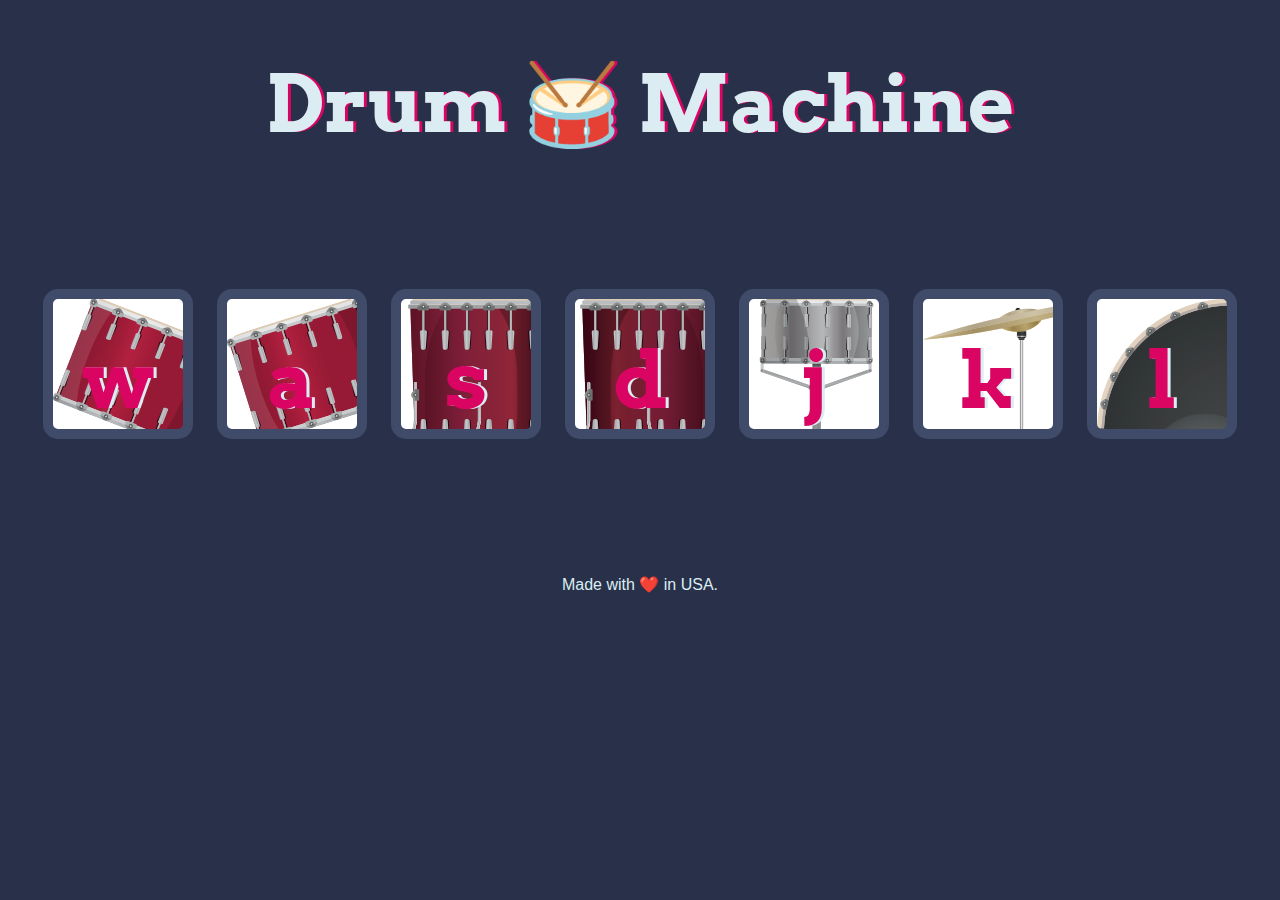
<file: Drum Machine/index.html>
<!DOCTYPE html>
<html lang="en" dir="ltr">

<head>
  <meta charset="utf-8">
  <title>Drum Kit</title>
  <link rel="stylesheet" href="styles.css">
  <link href="https://fonts.googleapis.com/css?family=Arvo" rel="stylesheet">
</head>

<body>

  <h1 id="title">Drum 🥁 Machine</h1>
  <div class="set">
    <button class="w drum">w</button>
    <button class="a drum">a</button>
    <button class="s drum">s</button>
    <button class="d drum">d</button>
    <button class="j drum">j</button>
    <button class="k drum">k</button>
    <button class="l drum">l</button>
  </div>


  <footer>
    Made with ❤️ in USA.
  </footer>

  <script src="index.js" charset="utf-8">

  </script>
</body>

</html>
</file>
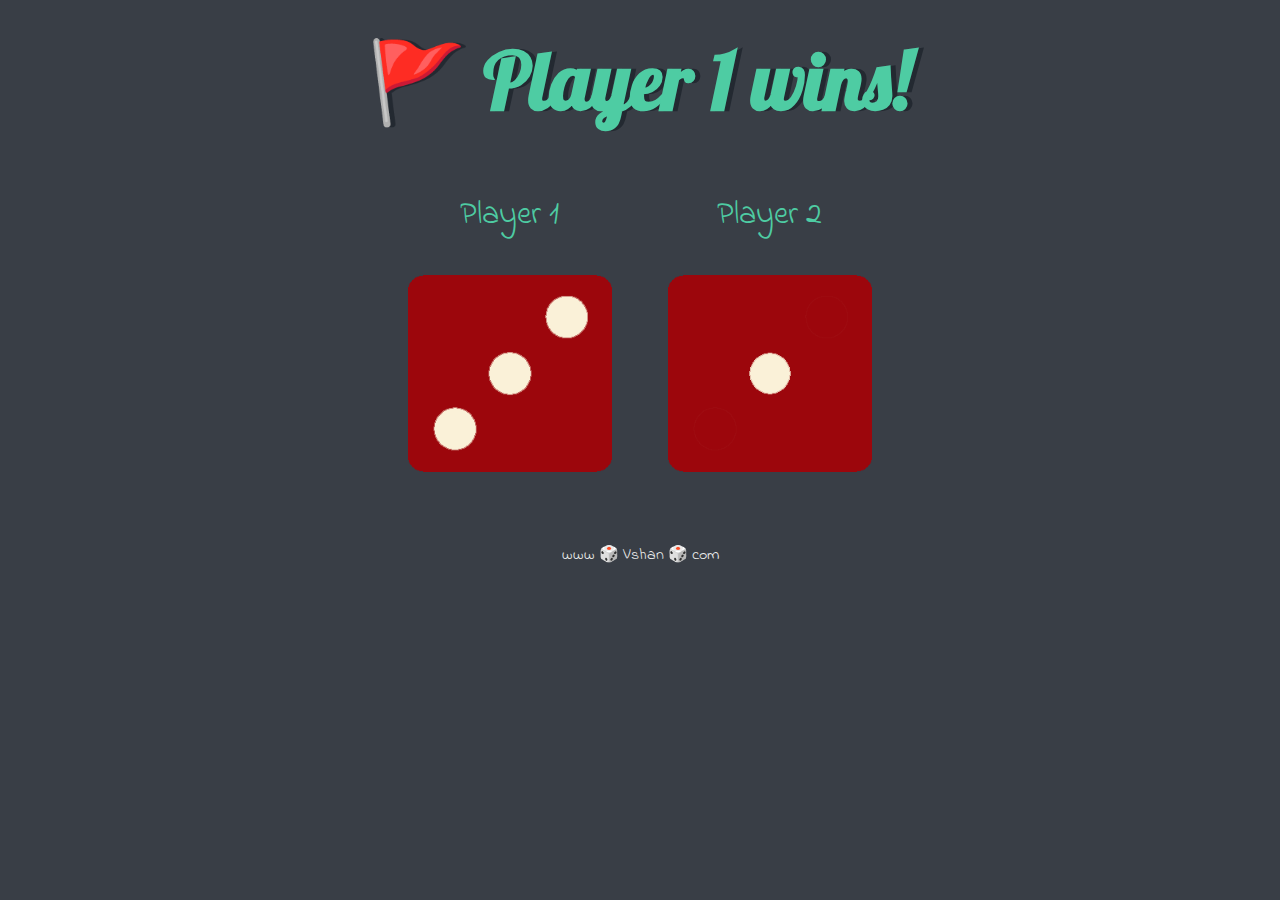
<file: Dicee Challenge/dicee.html>
<!DOCTYPE html>
<html lang="en" dir="ltr">
  <head>
    <meta charset="utf-8">
    <title>Dicee</title>
    <link rel="stylesheet" href="styles.css">
    <link href="https://fonts.googleapis.com/css?family=Indie+Flower|Lobster" rel="stylesheet">
    <link rel="icon" href="https://encrypted-tbn0.gstatic.com/images?q=tbn:ANd9GcSviEhXFVd39CkFj33eb1ysxx1h8tXDoi4YmZuL_Rn6mbwubY1O7g">
  </head>
  <body>

    <div class="container" id="wow">
      <h1>Refresh Me</h1>

      <div class="dice">
        <p>Player 1</p>
        <img class="img1" src="./images/dice6.png">
      </div>

      <div class="dice">
        <p>Player 2</p>
        <img class="img2" src="./images/dice6.png">
      </div>

    </div>

  <script src="index.js" charset="utf-8"></script>
  </body>

  <footer>
    www 🎲 Vshan 🎲 com
  </footer>
</html>
</file>
<file: Drum Machine/styles.css>
body {
  text-align: center;
  background-color: #283149;
}

h1 {
  font-size: 5rem;
  color: #DBEDF3;
  font-family: "Arvo", cursive;
  text-shadow: 3px 0 #DA0463;

}

footer {
  color: #DBEDF3;
  font-family: sans-serif;
}

.w {
  background-image: url('./images/tom1.png');
}

.a {
  background-image: url('./images/tom2.png');
}

.s {
  background-image: url('./images/tom3.png');
}

.d {
  background-image: url('./images/tom4.png');
}

.j {
  background-image: url('./images/snare.png');

}

.k {
  background-image: url('./images/crash.png');

}

.l {
  background-image: url('./images/kick.png');
}

.set {
  margin: 10% auto;
}

.game-over {
  background-color: red;
  opacity: 0.8;
}

.pressed {
  box-shadow: 0 3px 4px 0 #DBEDF3;
  opacity: 0.5;
}

.red {
  color: red;
}

.drum {
  outline: none;
  border: 10px solid #404B69;
  font-size: 5rem;
  font-family: 'Arvo', cursive;
  line-height: 2;
  font-weight: 900;
  color: #DA0463;
  text-shadow: 3px 0 #DBEDF3;
  border-radius: 15px;
  display: inline-block;
  width: 150px;
  height: 150px;
  text-align: center;
  margin: 10px;
  background-color: white;
}
</file>
<file: Dicee Challenge/styles.css>
.container {
  width: 70%;
  margin: auto;
  text-align: center;
}

.dice {
  text-align: center;
  display: inline-block;
}


body {
  background-color: #393E46;
}

h1 {
  margin: 30px;
  font-family: 'Lobster', cursive;
  text-shadow: 5px 0 #232931;
  font-size: 5rem;
  color: #4ECCA3;
}

p {
  font-size: 2rem;
  color: #4ECCA3;
  font-family: 'Indie Flower', cursive;
}

img {
  width: 80%;
}

footer {
  margin-top: 5%;
  color: #EEEEEE;
  text-align: center;
  font-family: 'Indie Flower', cursive;

}
</file>
